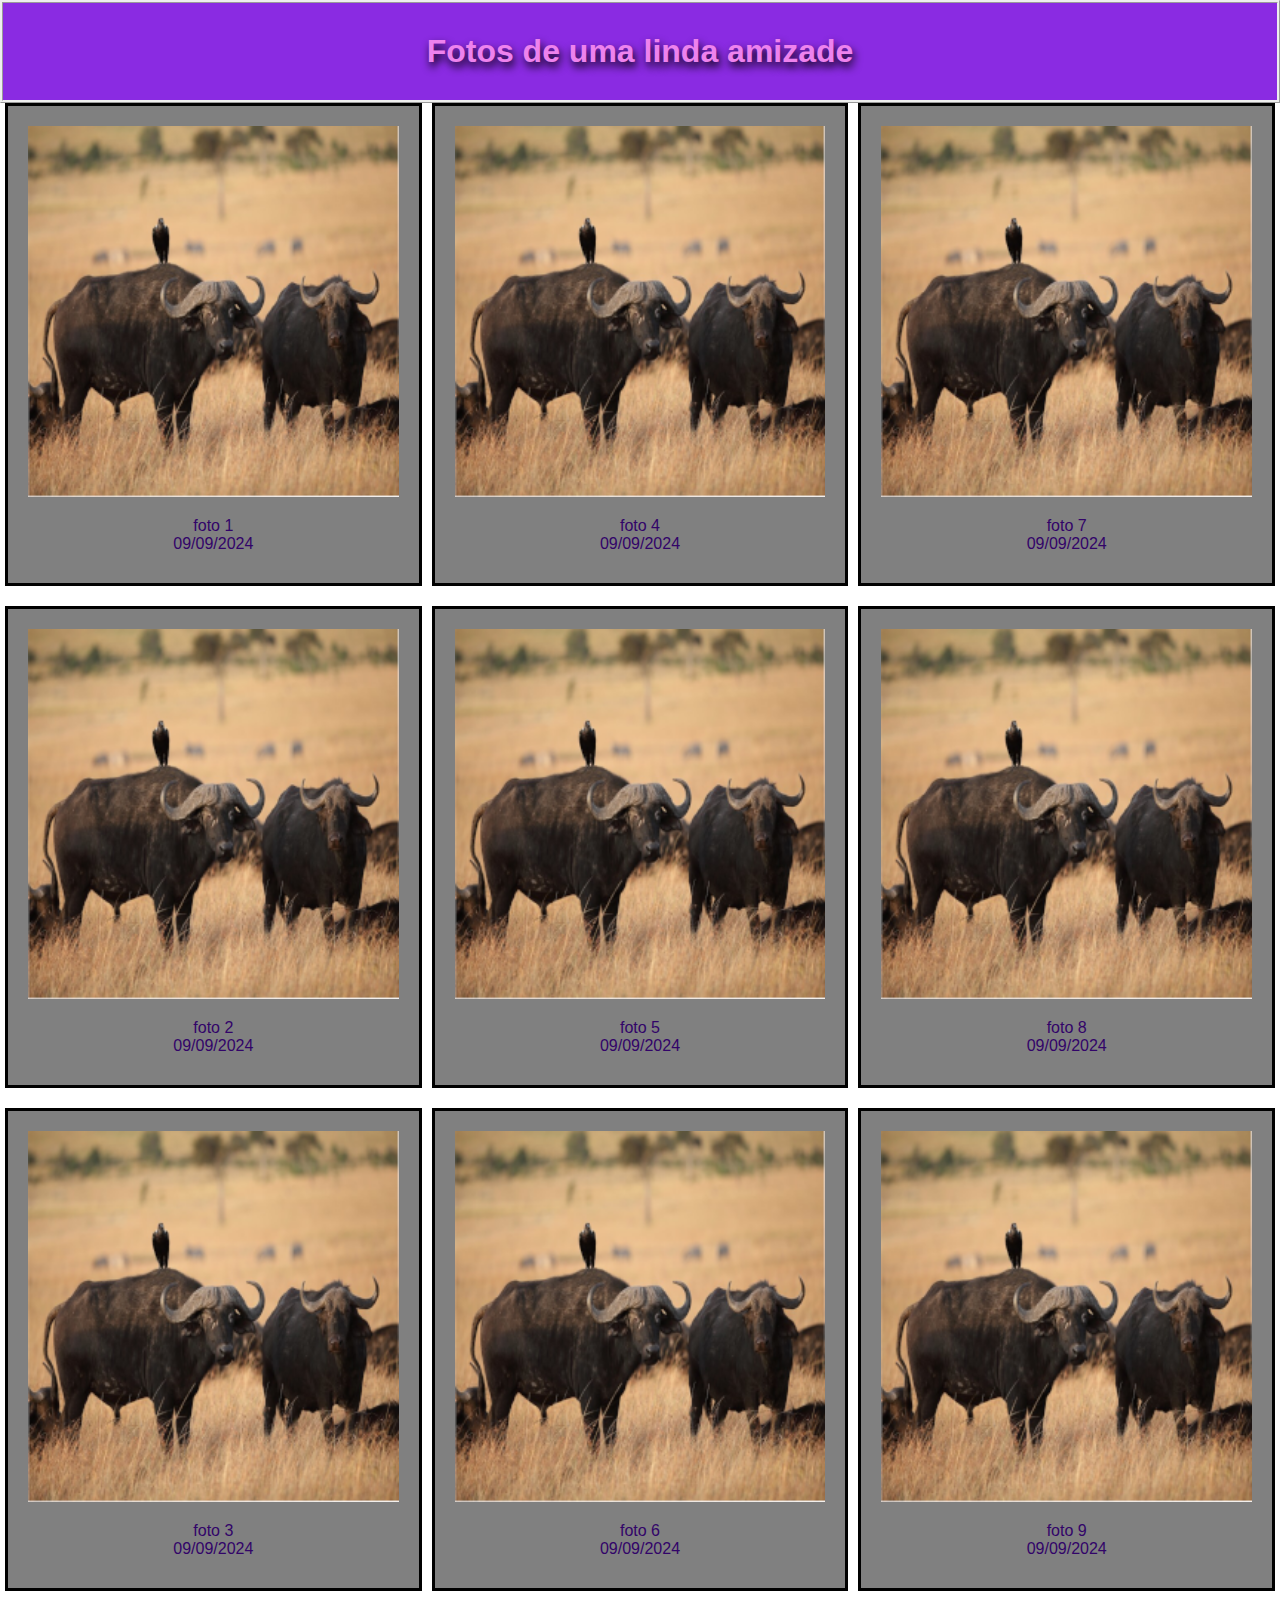
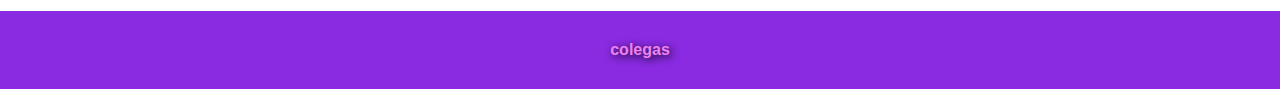
<file: polaroids/index.html>
<!DOCTYPE html>
<html lang="pt-br">
<head>
    <meta charset="UTF-8">
    <meta name="viewport" content="width=device-width, initial-scale=1.0">
    <link rel="stylesheet" href="style.css">
    <link rel="stylesheet" href="midias.css">
    <title>album de fotos polaroids</title>
</head>
<body>
    <header>
        <h1>Fotos de uma linda amizade</h1>
    </header>
    <main id="album">
        <section class="coluna">
            <section class="produtos">
                <img src="imagem/Sem título.png" alt="">
                <p>foto 1 <br> 09/09/2024</p>
            </section>
            <section class="produtos">
                <img src="imagem/Sem título.png" alt="">
                <p>foto 2 <br> 09/09/2024</p>
            </section>            <section class="produtos">
                <img src="imagem/Sem título.png" alt="">
                <p>foto 3 <br> 09/09/2024</p>
            </section>
        </section>
        <section class="coluna">
            <section class="produtos">
                <img src="imagem/Sem título.png" alt="">
                <p>foto 4 <br> 09/09/2024</p>
            </section>
            <section class="produtos">
                <img src="imagem/Sem título.png" alt="">
                <p>foto 5 <br> 09/09/2024</p>
            </section>            <section class="produtos">
                <img src="imagem/Sem título.png" alt="">
                <p>foto 6 <br> 09/09/2024</p>
            </section>
        </section>
        <section class="coluna">
            <section class="produtos">
                <img src="imagem/Sem título.png" alt="">
                <p>foto 7 <br> 09/09/2024</p>
            </section>
            <section class="produtos">
                <img src="imagem/Sem título.png" alt="">
                <p>foto 8 <br> 09/09/2024</p>
            </section>            <section class="produtos">
                <img src="imagem/Sem título.png" alt="">
                <p>foto 9 <br> 09/09/2024</p>
            </section>
        </section>
    </main>
    <footer>
        <p> colegas </p>
    </footer>
</body>
</html>
</file>
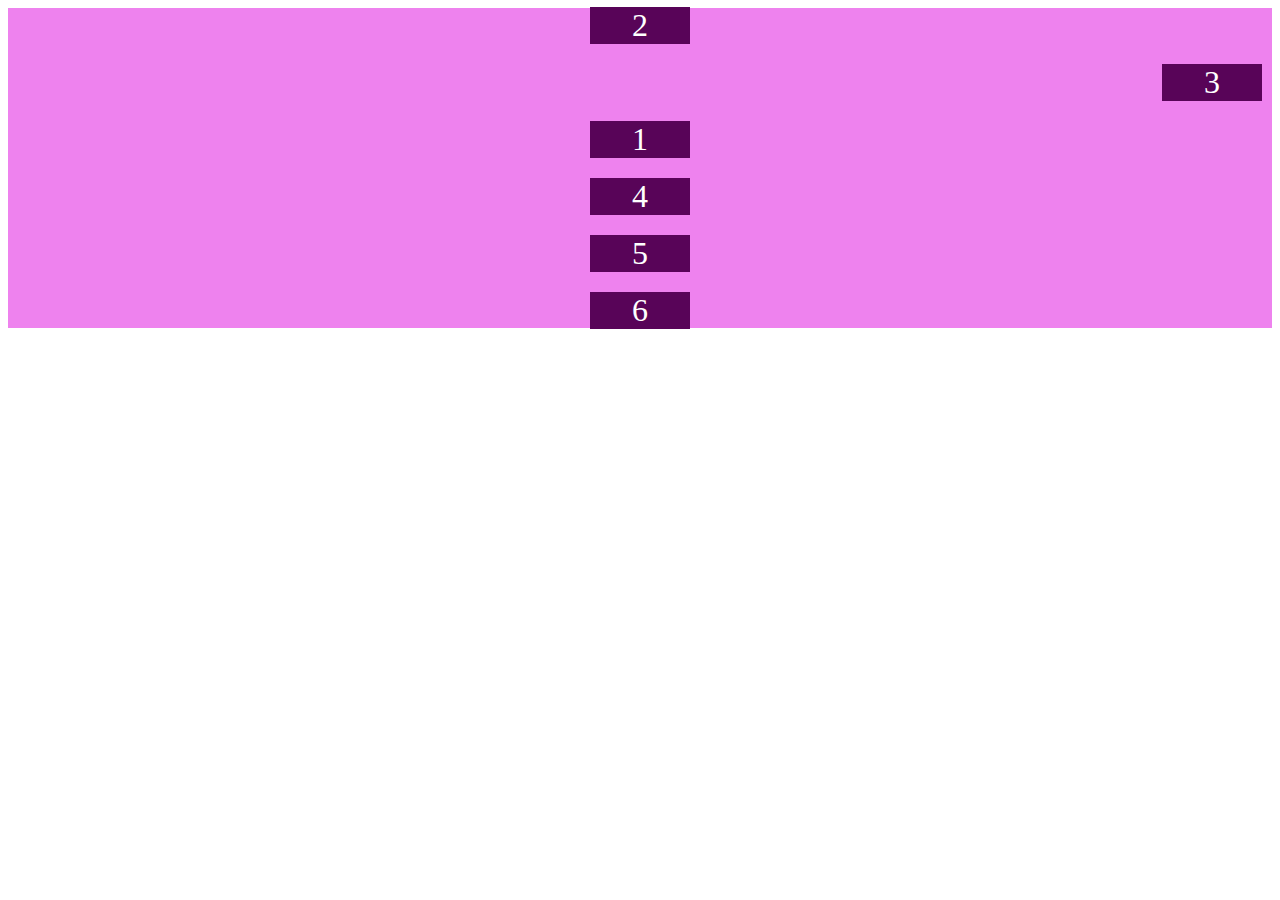
<file: Teste_flexbox/index.html>
<!DOCTYPE html>
<html lang="pt_br">
<head>
    <meta charset="UTF-8">
    <meta name="viewport" content="width=device-width, initial-scale=1.0">
    <link rel="stylesheet" href="style.css">
    <title>Aplicando flexbox</title>
</head>
<body>
    <div class="pai">
        <div class="item">1</div>
        <div class="item">2</div>
        <div class="item">3</div>
        <div class="item">4</div>
        <div class="item">5</div>
        <div class="item">6</div>
    </div>
</body>
</html>
</file>
<file: polaroids/style.css>
*{
    margin: 0;
    padding: 0;
    box-sizing: border-box;
}

.produtos p {
    margin: 0;
    text-align: center;
    padding: 10px;
    color: rgb(50, 4, 105);
    font-family: Verdana, Geneva, Tahoma, sans-serif;
}
.produtos{
    background-color: grey;
    border: 3px solid black;
    padding: 20px;
    margin-bottom: 20px;
    /* transformando em container */
    display: flex;
    /* alinha o texto de baixo da imagem */
    flex-direction: column;
}
header{
    font-family: Verdana, Geneva, Tahoma, sans-serif;
    text-align: center;
    color: violet;
    padding: 30px;
    background-color: blueviolet;
    text-shadow: 2px 5px 8px black;
    border-style: ridge;
}
footer{
    text-align: center;
    font-family: Verdana, Geneva, Tahoma, sans-serif;
    color: violet;
    background-color: blueviolet;
    text-shadow: 2px 2px 8px black;
    padding: 30px;
    font-weight: bolder;
}
.produtos img{
    /* faz com que a imagem se torne responsiva */
    width: 100%;
    height: auto;
    padding-bottom:10px;
}
main#album{
    display: flex;
    flex-flow: row wrap;
    justify-content: space-around;
}
section.coluna{
    flex: 1 1 100%;
    padding: 0px 5px;
}
</file>
<file: polaroids/midias.css>
/* 
devices breakpoints
telas pequenas: 600px
celulares: 601px até 768px
tablets: 769px até 992px
notebooks: 993px até 1200px
telas: acima de 1200px
*/
/* Tablets */
@media screen and (min-width: 768px) and (max-width: 992px){
    section.coluna{
        flex: 1 1 50%;
    }
}

/* telas, notebooks*/
@media screen and (min-width: 992px){
    section.coluna{
        flex: 1 1 25%;
    }
}
</file>
<file: Teste_flexbox/style.css>
.pai{
    background-color: violet;
    height: 320px;
    /* define um container flex */
    display: flex;
    /* define a direção do que ta dentro do container */
    /* 'row-reverse' não só vira os items ele espelha o container inteiro */
    flex-direction: column;
    justify-content: center;
    align-items: center;
}
.item{
    width: 100px;
    height: 100px;
    background-color: rgb(88, 4, 88);
    margin: 10px;    
    color:white;
    font-size: 32px;
    /* alinhando os números */
    display: flex;
    /* 'jistify-content' alinha o texte por coluna(esquerda pra direita) */
    /* 'flex-end' alinha a direita */
    justify-content:center;
    /* 'aling-items' alinha o texto por linhas(cima pra baixo) */
    /* 'flex-end' alinha os items na base */
    align-items: center;
}

.item:nth-child(1){
    /* 'order' define a ordem dos filhos */
    order: 3;
}

.item:nth-child(2){
    /* 'flex-shrink' deixa menor */
    flex-shrink: 3;
    order: 1;
}

.item:nth-child(3){
    order: 2;
    align-self: flex-end;
}

.item:nth-child(4){
    order: 4;
}

.item:nth-child(5){
    /* 'flex-grow' deixar maior */
    flex-grow: 1;
    order: 5;
}

.item:nth-child(6){
    order: 6;
}
</file>
